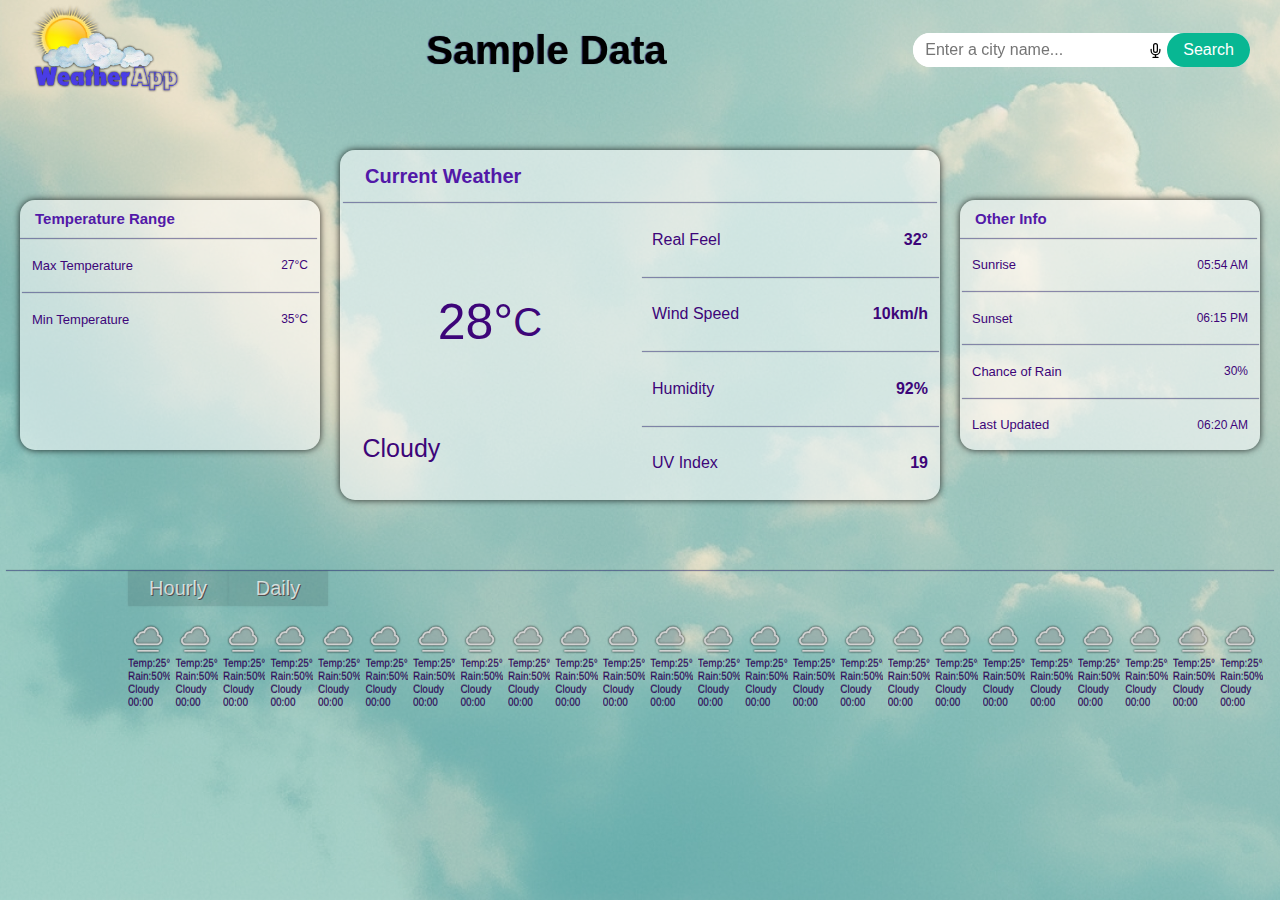
<file: index.html>
<!DOCTYPE html>
<html lang="en">
  <head>
    <meta charset="utf-8" />
    <meta name="viewport" content="width=device-width, initial-scale=1" />
    <title>Weather</title>
    <link rel="stylesheet" href="style.css" />
    <link rel="shortcut icon" href="favicon.ico" type="image/x-icon" />
  </head>
  <body>
    <nav>
      <div class="logo">
        <img src="assets/Weather-removebg-preview.png" alt="" />
      </div>
      <div class="navContent">
        <!-- <ul>
          <li>Home</li>
          <li>About Us</li>
          <li>Usage Guide</li>
        </ul> -->
        <div class="showcityname">Sample Data</div>
      </div>
      <div class="searchContainer">
        <input
          type="text"
          id="searchInput"
          placeholder="Enter a city name..."
        />
        <button id="voiceSearchButton" onclick="startRecognition();"><img src="assets/mic.svg" alt="v"></button>
        <button id="searchButton" onclick="cityName();">Search</button>
      </div>
    </nav>
    <main>
      <!-- <div class="line"></div> -->
      <div class="part1">
        <div class="left">
          <div class="card">
            <div class="cardHead">Temperature Range</div>
            <div class="line"></div>
            <div class="leftcardBody">
              <div class="realFeel">
                <div class="lefttext">Max Temperature</div>
                <div class="leftvalue">27°C</div>
              </div>
              <div class="line"></div>
              <div class="wind">
                <div class="lefttext">Min Temperature</div>
                <div class="leftvalue">35°C</div>
              </div>
            </div>
          </div>
        </div>
        <div class="center">
          <div class="card centerCard">
            <div class="cardHead">Current Weather</div>
            <div class="line"></div>
            <div class="cardBody">
              <div class="cardBodyLeft">
                <div class="currentTemp">
                  <div class="icon"></div>
                  <div class="temp">28°</div>
                  <div class="degree">C</div>
                </div>
                <div class="currentWeather">Cloudy</div>
              </div>
              <div class="cardBodyRight">
                <div class="realFeel">
                  <div class="text">Real Feel</div>
                  <div class="value">32°</div>
                </div>
                <div class="line"></div>
                <div class="wind">
                  <div class="text">Wind Speed</div>
                  <div class="value">10km/h</div>
                </div>
                <div class="line"></div>
                <div class="humidity">
                  <div class="text">Humidity</div>
                  <div class="value">92%</div>
                </div>
                <div class="line"></div>
                <div class="airQuality">
                  <div class="text">UV Index</div>
                  <div class="value">19</div>
                </div>
              </div>
            </div>
          </div>
        </div>
        <div class="right">
          <div class="card">
            <div class="cardHead">Other Info</div>
            <div class="line"></div>
            <div class="rightcardBody">
              <div class="realFeel">
                <div class="righttext">Sunrise</div>
                <div class="rightvalue">05:54 AM</div>
              </div>
              <div class="line"></div>
              <div class="wind">
                <div class="righttext">Sunset</div>
                <div class="rightvalue">06:15 PM</div>
              </div>
              <div class="line"></div>
              <div class="rain">
                <div class="righttext">Chance of Rain</div>
                <div class="rightvalue">30%</div>
              </div>
              <div class="line"></div>
              <div class="time">
                <div class="righttext">Last Updated</div>
                <div class="rightvalue">06:20 AM</div>
              </div>
            </div>
          </div>
        </div>
      </div>
      <div class="line"></div>
      <div class="part2">
        <div class="timespan">
          <div class="hourly" onclick="hourlyData();">Hourly</div>
          <div class="daily" onclick="dailyData();">Daily</div>
        </div>
        <div class="hddata">
          <div class="hour">
            <div class="hourlyicon">
              <img src="assets/143.webp" alt="">
            </div>
            <div class="hourlytemp">
              Temp:25°C
            </div>
            <div class="hourlyrainchance">
              Rain:50%
            </div>
            <div class="hourlycondition">
              Cloudy
            </div>
            <div class="hourlytime">
              00:00
            </div>
          </div>
          <div class="hour">
            <div class="hourlyicon">
              <img src="assets/143.webp" alt="">
            </div>
            <div class="hourlytemp">
              Temp:25°C
            </div>
            <div class="hourlyrainchance">
              Rain:50%
            </div>
            <div class="hourlycondition">
              Cloudy
            </div>
            <div class="hourlytime">
              00:00
            </div>
          </div>
          <div class="hour">
            <div class="hourlyicon">
              <img src="assets/143.webp" alt="">
            </div>
            <div class="hourlytemp">
              Temp:25°C
            </div>
            <div class="hourlyrainchance">
              Rain:50%
            </div>
            <div class="hourlycondition">
              Cloudy
            </div>
            <div class="hourlytime">
              00:00
            </div>
          </div>
          <div class="hour">
            <div class="hourlyicon">
              <img src="assets/143.webp" alt="">
            </div>
            <div class="hourlytemp">
              Temp:25°C
            </div>
            <div class="hourlyrainchance">
              Rain:50%
            </div>
            <div class="hourlycondition">
              Cloudy
            </div>
            <div class="hourlytime">
              00:00
            </div>
          </div>
          <div class="hour">
            <div class="hourlyicon">
              <img src="assets/143.webp" alt="">
            </div>
            <div class="hourlytemp">
              Temp:25°C
            </div>
            <div class="hourlyrainchance">
              Rain:50%
            </div>
            <div class="hourlycondition">
              Cloudy
            </div>
            <div class="hourlytime">
              00:00
            </div>
          </div>
          <div class="hour">
            <div class="hourlyicon">
              <img src="assets/143.webp" alt="">
            </div>
            <div class="hourlytemp">
              Temp:25°C
            </div>
            <div class="hourlyrainchance">
              Rain:50%
            </div>
            <div class="hourlycondition">
              Cloudy
            </div>
            <div class="hourlytime">
              00:00
            </div>
          </div>
          <div class="hour">
            <div class="hourlyicon">
              <img src="assets/143.webp" alt="">
            </div>
            <div class="hourlytemp">
              Temp:25°C
            </div>
            <div class="hourlyrainchance">
              Rain:50%
            </div>
            <div class="hourlycondition">
              Cloudy
            </div>
            <div class="hourlytime">
              00:00
            </div>
          </div>
          <div class="hour">
            <div class="hourlyicon">
              <img src="assets/143.webp" alt="">
            </div>
            <div class="hourlytemp">
              Temp:25°C
            </div>
            <div class="hourlyrainchance">
              Rain:50%
            </div>
            <div class="hourlycondition">
              Cloudy
            </div>
            <div class="hourlytime">
              00:00
            </div>
          </div>
          <div class="hour">
            <div class="hourlyicon">
              <img src="assets/143.webp" alt="">
            </div>
            <div class="hourlytemp">
              Temp:25°C
            </div>
            <div class="hourlyrainchance">
              Rain:50%
            </div>
            <div class="hourlycondition">
              Cloudy
            </div>
            <div class="hourlytime">
              00:00
            </div>
          </div>
          <div class="hour">
            <div class="hourlyicon">
              <img src="assets/143.webp" alt="">
            </div>
            <div class="hourlytemp">
              Temp:25°C
            </div>
            <div class="hourlyrainchance">
              Rain:50%
            </div>
            <div class="hourlycondition">
              Cloudy
            </div>
            <div class="hourlytime">
              00:00
            </div>
          </div>
          <div class="hour">
            <div class="hourlyicon">
              <img src="assets/143.webp" alt="">
            </div>
            <div class="hourlytemp">
              Temp:25°C
            </div>
            <div class="hourlyrainchance">
              Rain:50%
            </div>
            <div class="hourlycondition">
              Cloudy
            </div>
            <div class="hourlytime">
              00:00
            </div>
          </div>
          <div class="hour">
            <div class="hourlyicon">
              <img src="assets/143.webp" alt="">
            </div>
            <div class="hourlytemp">
              Temp:25°C
            </div>
            <div class="hourlyrainchance">
              Rain:50%
            </div>
            <div class="hourlycondition">
              Cloudy
            </div>
            <div class="hourlytime">
              00:00
            </div>
          </div>
          <div class="hour">
            <div class="hourlyicon">
              <img src="assets/143.webp" alt="">
            </div>
            <div class="hourlytemp">
              Temp:25°C
            </div>
            <div class="hourlyrainchance">
              Rain:50%
            </div>
            <div class="hourlycondition">
              Cloudy
            </div>
            <div class="hourlytime">
              00:00
            </div>
          </div>
          <div class="hour">
            <div class="hourlyicon">
              <img src="assets/143.webp" alt="">
            </div>
            <div class="hourlytemp">
              Temp:25°C
            </div>
            <div class="hourlyrainchance">
              Rain:50%
            </div>
            <div class="hourlycondition">
              Cloudy
            </div>
            <div class="hourlytime">
              00:00
            </div>
          </div>
          <div class="hour">
            <div class="hourlyicon">
              <img src="assets/143.webp" alt="">
            </div>
            <div class="hourlytemp">
              Temp:25°C
            </div>
            <div class="hourlyrainchance">
              Rain:50%
            </div>
            <div class="hourlycondition">
              Cloudy
            </div>
            <div class="hourlytime">
              00:00
            </div>
          </div>
          <div class="hour">
            <div class="hourlyicon">
              <img src="assets/143.webp" alt="">
            </div>
            <div class="hourlytemp">
              Temp:25°C
            </div>
            <div class="hourlyrainchance">
              Rain:50%
            </div>
            <div class="hourlycondition">
              Cloudy
            </div>
            <div class="hourlytime">
              00:00
            </div>
          </div>
          <div class="hour">
            <div class="hourlyicon">
              <img src="assets/143.webp" alt="">
            </div>
            <div class="hourlytemp">
              Temp:25°C
            </div>
            <div class="hourlyrainchance">
              Rain:50%
            </div>
            <div class="hourlycondition">
              Cloudy
            </div>
            <div class="hourlytime">
              00:00
            </div>
          </div>
          <div class="hour">
            <div class="hourlyicon">
              <img src="assets/143.webp" alt="">
            </div>
            <div class="hourlytemp">
              Temp:25°C
            </div>
            <div class="hourlyrainchance">
              Rain:50%
            </div>
            <div class="hourlycondition">
              Cloudy
            </div>
            <div class="hourlytime">
              00:00
            </div>
          </div>
          <div class="hour">
            <div class="hourlyicon">
              <img src="assets/143.webp" alt="">
            </div>
            <div class="hourlytemp">
              Temp:25°C
            </div>
            <div class="hourlyrainchance">
              Rain:50%
            </div>
            <div class="hourlycondition">
              Cloudy
            </div>
            <div class="hourlytime">
              00:00
            </div>
          </div>
          <div class="hour">
            <div class="hourlyicon">
              <img src="assets/143.webp" alt="">
            </div>
            <div class="hourlytemp">
              Temp:25°C
            </div>
            <div class="hourlyrainchance">
              Rain:50%
            </div>
            <div class="hourlycondition">
              Cloudy
            </div>
            <div class="hourlytime">
              00:00
            </div>
          </div>
          <div class="hour">
            <div class="hourlyicon">
              <img src="assets/143.webp" alt="">
            </div>
            <div class="hourlytemp">
              Temp:25°C
            </div>
            <div class="hourlyrainchance">
              Rain:50%
            </div>
            <div class="hourlycondition">
              Cloudy
            </div>
            <div class="hourlytime">
              00:00
            </div>
          </div>
          <div class="hour">
            <div class="hourlyicon">
              <img src="assets/143.webp" alt="">
            </div>
            <div class="hourlytemp">
              Temp:25°C
            </div>
            <div class="hourlyrainchance">
              Rain:50%
            </div>
            <div class="hourlycondition">
              Cloudy
            </div>
            <div class="hourlytime">
              00:00
            </div>
          </div>
          <div class="hour">
            <div class="hourlyicon">
              <img src="assets/143.webp" alt="">
            </div>
            <div class="hourlytemp">
              Temp:25°C
            </div>
            <div class="hourlyrainchance">
              Rain:50%
            </div>
            <div class="hourlycondition">
              Cloudy
            </div>
            <div class="hourlytime">
              00:00
            </div>
          </div>
          <div class="hour">
            <div class="hourlyicon">
              <img src="assets/143.webp" alt="">
            </div>
            <div class="hourlytemp">
              Temp:25°C
            </div>
            <div class="hourlyrainchance">
              Rain:50%
            </div>
            <div class="hourlycondition">
              Cloudy
            </div>
            <div class="hourlytime">
              00:00
            </div>
          </div>
        </div>
      </div>
    </main>
    <script src="script.js"></script>
  </body>
</html>
</file>
<file: style.css>
* {
    margin: 0;
    padding: 0;
    font-family: sans-serif;
}

body {
    background-image: url(assets/bgimage.jpg);
    background-position-y: 900px;
    background-color: rgba(81, 144, 145, 0.852);
    background-blend-mode: screen;
    /* background-attachment: fixed; */
}

nav {
    width: 100%;
    height: 80px;
    display: flex;
    justify-content: space-between;
    align-items: center;
    box-sizing: border-box;
    padding: 50px 30px;
    position: fixed;
    /* background-color: rgba(24, 169, 226, 0.151); */
    z-index: 1;
    /* box-shadow: 0 0 10px rgba(0, 0, 0, 0.1); */

}

.searchContainer {
    display: flex;
    align-items: center;
    border-radius: 30px;
    background-color: white;
}

#searchInput {
    padding: 8px 12px;
    border-radius: 30px 0px 0px 30px;
    border: 0px solid #ced4da;
    font-size: 16px;
}
#searchInput:focus{
    border: 0px solid white;
}
/* Voice button styling */
#voiceSearchButton {
    background-color: #ffffff;
    border: none;
    color: white;
    padding: 4px;
    border-radius: 50%;
    display: flex;
    align-items: center;
    justify-content: center;
    transition: all 500ms ease-out;
}

/* Adjust the microphone icon */
#voiceSearchButton img {
    width: 15px;
    height: 15px;
}

/* Search button styling */
#searchButton {
    padding: 8px 16px;
    background-color: #08b793;
    border: none;
    color: white;
    border-radius: 30px;
    font-size: 16px;
    transition: all 500ms ease-out;
}
#searchInput:focus{
    outline: none;
}
/* Add hover effects */
#voiceSearchButton:hover {
    background-color: rgb(69, 66, 66);
}

#voiceSearchButton:hover img {
    filter: invert(1);
}

#searchButton:hover {
    background-color: #0b6b20;
}

.logo img {
    width: 150px;
    height: 90px;
    filter: drop-shadow(0px 0px 1px rgb(0, 0, 0));
}

.navContent {
    height: 100%;
    width: 27%;
    display: flex;
    justify-content: center;
    align-items: center;
}

.navContent ul {
    height: 100%;
    width: 100%;
    list-style-type: none;
    display: flex;
    justify-content: space-between;
    align-items: center;
    color: #4a3de5;
    font-size: 25px;
    font-family: system-ui;
    cursor: pointer;
    text-shadow: -1px -0.5px 0.2px #928cd6;
}


main {
    display: flex;
    flex-direction: column;
    justify-content: center;
    align-items: center;
    gap: 70px;
    position: relative;
    top: 150px;
    width: 100%;
}

.showcityname {
    color: black;
    font-family: 'Gill Sans', 'Gill Sans MT', Calibri, 'Trebuchet MS', sans-serif;
    font-size: 40px;
    font-weight: bold;
    width: 700px;
    display: flex;
    justify-content: center;
    align-self: center;
    text-shadow: -1px -0.5px 1px #332f62;
}

.part1 {
    display: flex;
    align-items: center;
    justify-content: space-evenly;
    width: 100%;
}

.card {
    /* border: 0.1px solid black; */
    height: 250px;
    width: 300px;
    border-radius: 15px;
    background-color: rgba(255, 255, 255, 0.550);
    box-shadow: 0 0 7px rgba(0, 0, 0, 0.8);
    transition: 700ms all ease-out;
}

.card:hover {
    transform: scale(1.01);
    background-color: rgba(255, 255, 255, 0.86);
    box-shadow: 0 0 20px rgba(0, 0, 0, 0.8);
}

.centerCard {
    display: flex;
    flex-direction: column;
    justify-content: center;
    align-items: center;
    height: 350px;
    width: 600px;
}

.cardHead {
    display: flex;
    justify-content: flex-start;
    align-items: center;
    box-sizing: border-box;
    height: 15%;
    width: 100%;
    padding-left: 25px;
    /* color: rgb(69, 66, 66); */
    color: rgb(82, 25, 168);
    font-size: 20px;
    font-weight: bold;
    font-family: 'Lucida Sans', 'Lucida Sans Regular', 'Lucida Grande', 'Lucida Sans Unicode', Geneva, Verdana, sans-serif;
}

.cardBody {
    display: flex;
    height: 85%;
    width: 100%;
    color: #3d0579;
}

.cardBodyLeft {
    display: flex;
    flex-direction: column;
    justify-content: center;
    align-items: center;
    height: 100%;
    width: 50%;
}

.icon img {
    width: 70px;
    height: 70px;
    filter: drop-shadow(0px 0px 1px rgba(0, 0, 0, 0.900));
}

.currentTemp {
    display: flex;
    justify-content: center;
    align-items: center;
    font-size: 50px;
    font-family: 'Segoe UI', Tahoma, Geneva, Verdana, sans-serif;
    width: 100%;
    height: 65%;
    box-sizing: border-box;
}

.currentTemp .degree {
    font-size: 40px;
}

.currentWeather {
    display: flex;
    justify-content: flex-start;
    padding-left: 45px;
    align-items: center;
    font-size: 25px;
    width: 100%;
    height: 20%;
}

.cardBodyRight {
    display: flex;
    flex-direction: column;
    justify-content: center;
    align-items: center;
    /* padding: 15px; */
    height: 100%;
    width: 50%;
}

.line {
    width: 99%;
    height: 1px;
    background-color: rgba(17, 10, 95, 0.442);
    box-shadow: 0 0 1px rgba(0, 0, 0, 0.5);
}

.realFeel,
.wind,
.humidity,
.airQuality,
.rain,
.time {
    display: flex;
    justify-content: space-between;
    align-items: center;
    width: 92%;
    height: 25%;
}

.cardBodyRight .value {
    font-weight: bold;
    font-family: 'Trebuchet MS', 'Lucida Sans Unicode', 'Lucida Grande', 'Lucida Sans', Arial, sans-serif;
}

.left .cardHead,
.right .cardHead {
    width: 100%;
    padding-left: 15px;
    font-size: 15px;
}

.leftcardBody,
.rightcardBody {
    display: flex;
    flex-direction: column;
    align-items: center;
    height: 85%;
    width: 100%;
    color: #3d0579;
}

.lefttext,
.righttext {
    font-size: 13px;
}

.leftvalue,
.rightvalue {
    font-size: 12px;
}

.part2 {
    display: flex;
    flex-direction: column;
    align-items: center;
    justify-content: center;
    width: 80%;
    gap: 10px;
    color: rgb(255, 255, 255);
}

.timespan {
    display: flex;
    justify-content: flex-start;
    align-items: center;
    width: 100%;
    font-size: 20px;
    margin-top: -70px;
    color: rgba(255, 255, 255, 0.726);
}

.hourly,
.daily {
    display: flex;
    justify-content: center;
    align-items: center;
    width: 100px;
    height: 35px;
    cursor: pointer;
    background-color: rgba(0, 0, 0, 0.1);
    border-radius: 1px;
    box-shadow: 0 0 2px rgba(0, 0, 0, 0.1);
    text-shadow: 1px 1px 0px #514e4e;
    transition: all 400ms ease-out;
}

.hourly:hover,
.daily:hover {
    text-shadow: 1px 1px 5px black;
}

.hour {
    width: 4.15%;
    font-size: 10px;
}

.hddata {
    display: flex;
    gap: 5px;
    width: 100%;
}

.hour {
    display: flex;
    flex-direction: column;
    justify-content: center;
    align-items: center;
    gap: 2px;
}

.hourlyicon img {
    width: 40px;
    filter: drop-shadow(0px 0px 1px rgba(0, 0, 0, 0.905));
}

.hourlyicon,
.hourlytemp,
.hourlyrainchance,
.hourlycondition,
.hourlytime {
    display: flex;
    align-items: center;
    overflow: hidden;
    width: 100%;
    color: #340863;
    text-shadow: 0px -1px 0px #00000059;
}

.date {
    display: flex;
    flex-direction: column;
    justify-content: space-between;
    align-items: center;
    height: 150px;
    width: 15%;
}

.tomorrow,
.datomorrow {
    display: flex;
    justify-content: center;
    align-items: flex-end;
    height: 50%;
    width: 100%;
    font-size: 17px;
    color: #0e39c8;
    text-shadow: -1px 1px 0px rgb(0 0 0);
}

.dailydetails {
    display: flex;
    flex-direction: column;
    justify-content: center;
    align-items: center;
    height: 150px;
    width: 85%;
}

.dailyDetailsName {
    display: flex;
    justify-content: space-evenly;
    align-items: center;
    width: 100%;
    height: 20%;
    color: #0e39c8;
    text-shadow: -1px 1px 0px rgb(0 0 0);
}

.tomorrowDetails,
.datomorrowDetails {
    display: flex;
    justify-content: space-evenly;
    align-items: center;
    width: 100%;
    height: 40%;
    color: #340863;
    text-shadow: -1px 1px 0px rgb(208 192 226);
}

@media (max-width:680px) {
    body {
        background-image: url(assets/bgimage.jpg);
        background-position-x: -1250px;
        background-position-y: 1350px;
    }

    nav {
        width: 100%;
        height: 80px;
        display: flex;
        justify-content: space-between;
        align-items: center;
        box-sizing: border-box;
        padding: 25px 10px;
        position: fixed;
        z-index: 1;
    }

    .searchContainer {
        display: flex;
        align-items: center;
        border-radius: 15px;
        background-color: white;
        width: 25%;
        height: 55%;
    }

    #searchInput {
        padding: 4px 6px;
        border-radius: 15px 0px 0px 15px;
        border: 0px solid #ced4da;
        font-size: 5px;
        width: 75%;
        height: 15%;
    }

    /* Voice button styling */
    #voiceSearchButton {
        background-color: #ffffff;
        border: none;
        color: white;
        padding: 2px;
        border-radius: 50%;
        display: flex;
        align-items: center;
        justify-content: center;
        transition: all 500ms ease-out;
        width: 10%;
    }

    /* Adjust the microphone icon */
    #voiceSearchButton img {
        width: 8px;
        height: 8px;
    }

    /* Search button styling */
    #searchButton {
        padding: 0px 0px;
        background-color: #08b793;
        border: none;
        color: white;
        border-radius: 15px;
        font-size: 5px;
        height: 100%;
        transition: all 500ms ease-out;
        width: 30%;
    }

    /* Add hover effects */
    #voiceSearchButton:hover {
        background-color: rgb(69, 66, 66);
    }

    #voiceSearchButton:hover img {
        filter: invert(1);
    }

    #searchButton:hover {
        background-color: #0b6b20;
    }

    .logo {
        width: 20%;
    }

    .logo img {
        width: 75px;
        height: 45px;
        filter: drop-shadow(0px 0px 0px black);
    }

    .navContent {
        height: 100%;
        width: 55%;
        display: flex;
        justify-content: center;
        align-items: center;
    }

    .showcityname {
        color: black;
        font-family: 'Gill Sans', 'Gill Sans MT', Calibri, 'Trebuchet MS', sans-serif;
        font-size: 15px;
        font-weight: bold;
        width: 100%;
        display: flex;
        justify-content: center;
        align-self: center;
        text-shadow: -1px -0.5px 1px #332f62;
    }

    main {
        display: flex;
        flex-direction: column;
        justify-content: center;
        align-items: center;
        gap: 70px;
        position: relative;
        top: 150px;
        width: 100%;
    }

    .part1 {
        display: flex;
        flex-direction: column;
        gap: 55px;
        align-items: center;
        justify-content: space-evenly;
        width: 100%;
    }

    .card {
        height: 100px;
        width: 150px;
        border-radius: 5px;
        background-color: rgba(255, 255, 255, 0.550);
        box-shadow: 0 0 7px rgba(0, 0, 0, 0.8);
        transition: 700ms all ease-out;
    }

    .card:hover {
        transform: scale(1.01);
    }

    .centerCard {
        display: flex;
        flex-direction: column;
        justify-content: center;
        align-items: center;
        height: 150px;
        width: 330px;
    }

    .cardHead {
        display: flex;
        justify-content: flex-start;
        align-items: center;
        box-sizing: border-box;
        height: 20%;
        width: 100%;
        padding-left: 15px;
        color: rgb(13, 13, 141);
        font-size: 15px;
        font-weight: lighter;
    }

    .cardBody {
        display: flex;
        height: 80%;
        width: 100%;
        color: #3d0579;
    }

    .cardBodyLeft {
        display: flex;
        flex-direction: column;
        justify-content: center;
        align-items: center;
        height: 100%;
        width: 60%;
    }

    .icon img {
        width: 70px;
        height: 70px;
    }

    .currentTemp {
        display: flex;
        justify-content: center;
        align-items: center;
        font-size: 35px;
        font-family: 'Segoe UI', Tahoma, Geneva, Verdana, sans-serif;
        width: 100%;
        height: 65%;
        box-sizing: border-box;
    }

    .currentTemp .degree {
        font-size: 25px;
    }

    .currentWeather {
        display: flex;
        justify-content: flex-start;
        padding-left: 45px;
        align-items: center;
        font-size: 15px;
        width: 100%;
        height: 20%;
    }

    .cardBodyRight {
        display: flex;
        flex-direction: column;
        justify-content: center;
        align-items: center;
        height: 100%;
        width: 40%;
    }

    .line {
        width: 99%;
        height: 1px;
        background-color: rgba(17, 10, 95, 0.442);
        box-shadow: 0 0 1px rgba(0, 0, 0, 0.5);
    }

    .realFeel,
    .wind,
    .humidity,
    .airQuality,
    .rain,
    .time {
        display: flex;
        justify-content: space-between;
        align-items: center;
        width: 92%;
        height: 25%;
        font-size: 8px;
    }

    .cardBodyRight .value {
        font-weight: bold;
        font-family: 'Trebuchet MS', 'Lucida Sans Unicode', 'Lucida Grande', 'Lucida Sans', Arial, sans-serif;
    }

    .left .cardHead,
    .right .cardHead {
        width: 100%;
        padding-left: 10px;
        font-size: 11px;
    }

    .leftcardBody,
    .rightcardBody {
        display: flex;
        flex-direction: column;
        align-items: center;
        height: 85%;
        width: 100%;
        color: #3d0579;
    }

    .lefttext,
    .righttext {
        font-size: 7px;
    }

    .leftvalue,
    .rightvalue {
        font-size: 7px;
    }

    .part2 {
        display: flex;
        flex-direction: column;
        align-items: center;
        justify-content: center;
        width: 80%;
        gap: 10px;
        color: rgba(255, 255, 255, 0.650);
    }

    .timespan {
        display: flex;
        justify-content: flex-start;
        align-items: center;
        width: 100%;
        font-size: 12px;
        margin-top: -70px;
    }

    .hourly,
    .daily {
        display: flex;
        justify-content: center;
        align-items: center;
        width: 60px;
        height: 20px;
        cursor: pointer;
        background-color: rgba(0, 0, 0, 0.1);
        text-shadow: 0px 0px 3px #514e4e;
        border-radius: 1px;
        box-shadow: 0 0 2px rgba(0, 0, 0, 0.1);
    }

    .hour {
        width: 4.15%;
        font-size: 7px;
    }

    .hddata {
        display: flex;
        flex-wrap: wrap;
        gap: 5px;
        width: 100%;
        height: 200px;
    }

    .hour {
        display: flex;
        flex-direction: column;
        justify-content: center;
        align-items: center;
        flex-wrap: wrap;
        height: 60px;
        width: 25px;
        gap: 2px;
        font-size: 5px;
    }

    .hourlyicon img {
        width: 25px;
        filter: drop-shadow(0px 0px 0px rgba(0, 0, 0, 0.905));
    }

    .hourlyicon,
    .hourlytemp,
    .hourlyrainchance,
    .hourlycondition,
    .hourlytime {
        display: flex;
        align-items: center;
        overflow: hidden;
        width: 100%;
        text-shadow: 0px 0px 0px black;
    }

    .date {
        display: flex;
        flex-direction: column;
        justify-content: space-between;
        align-items: center;
        height: 150px;
        width: 10%;
    }

    .tomorrow,
    .datomorrow {
        display: flex;
        justify-content: center;
        align-items: flex-end;
        height: 50%;
        width: 100%;
        font-size: 12px;
        text-shadow: 0px 0px 0px rgb(0 0 0);
    }

    .dailydetails {
        display: flex;
        flex-direction: column;
        justify-content: center;
        align-items: center;
        height: 150px;
        width: 85%;
    }

    .dailyDetailsName {
        display: flex;
        justify-content: space-evenly;
        align-items: center;
        width: 100%;
        height: 20%;
        font-size: 10px;
        text-shadow: 0px 0px 0px rgb(0 0 0);
    }

    .dailyMaxTemp,
    .dailyMinTemp,
    .dailyAvgTemp,
    .dailyAvgHumidity,
    .dailyAvgRainChance {
        width: 30%;
    }

    .tomorrowDetails,
    .datomorrowDetails {
        display: flex;
        justify-content: space-evenly;
        align-items: center;
        width: 100%;
        font-size: 10px;
        height: 40%;
        text-shadow: 0px 0px 0px rgb(230, 219, 219);
    }
}
</file>
